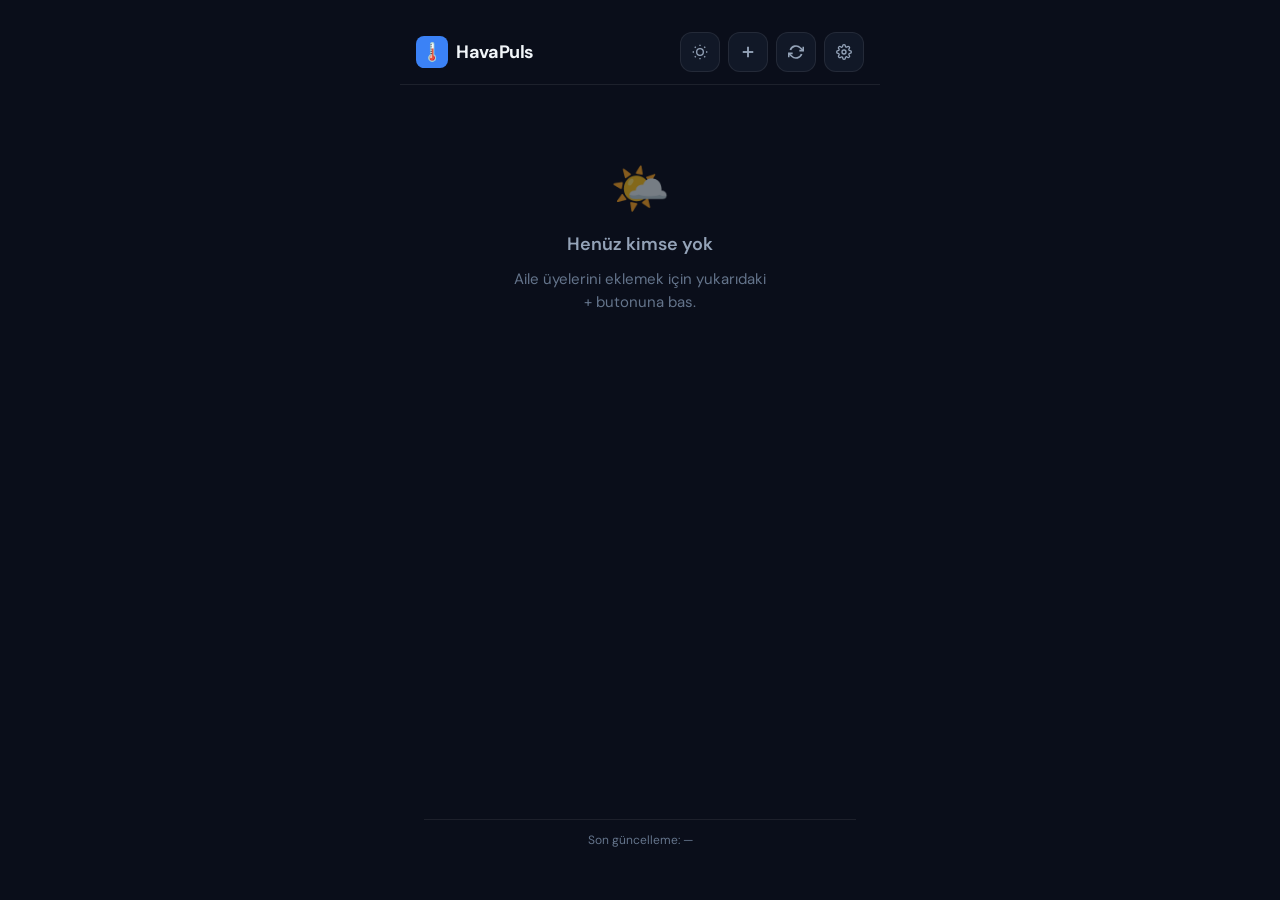
<file: index.html>
<!DOCTYPE html>
<html lang="tr" data-theme="dark">
<head>
  <meta charset="UTF-8" />
  <meta name="viewport" content="width=device-width, initial-scale=1.0, viewport-fit=cover" />
  <meta name="theme-color" content="#3b82f6" />
  <meta name="description" content="Ailenin hava durumu nabzı — tüm şehirler tek ekranda" />
  <meta name="mobile-web-app-capable" content="yes" />
  <meta name="apple-mobile-web-app-capable" content="yes" />
  <meta name="apple-mobile-web-app-status-bar-style" content="black-translucent" />
  <meta name="apple-mobile-web-app-title" content="HavaPuls" />

  <title>HavaPuls</title>

  <!-- PWA Manifest -->
  <link rel="manifest" href="manifest.json" />

  <!-- Favicon -->
  <link rel="icon" type="image/png" sizes="192x192" href="icons/icon-192.png" />
  <link rel="apple-touch-icon" href="icons/icon-192.png" />

  <!-- Google Fonts -->
  <link rel="preconnect" href="https://fonts.googleapis.com" />
  <link rel="preconnect" href="https://fonts.gstatic.com" crossorigin />
  <link
    href="https://fonts.googleapis.com/css2?family=DM+Mono:wght@400;500&family=DM+Sans:wght@400;500;700&display=swap"
    rel="stylesheet"
  />

  <!-- Stiller -->
  <link rel="stylesheet" href="styles/main.css" />
  <link rel="stylesheet" href="styles/animations.css" />
</head>
<body>

<!-- Animasyonlu Hava Arka Planı -->
<div id="weather-bg-layer" aria-hidden="true"></div>

<!-- Offline Banner -->
<div id="offline-banner" class="offline-banner" role="alert" aria-live="polite">
  <svg width="16" height="16" viewBox="0 0 24 24" fill="none" stroke="currentColor" stroke-width="2" aria-hidden="true">
    <path d="M1 1l22 22M16.72 11.06A10.94 10.94 0 0 1 19 12.55M5 12.55a10.94 10.94 0 0 1 5.17-2.39M10.71 5.05A16 16 0 0 1 22.56 9M1.42 9a15.91 15.91 0 0 1 4.7-2.88M8.53 16.11a6 6 0 0 1 6.95 0M12 20h.01"/>
  </svg>
  Çevrimdışısın — son veriler gösteriliyor
</div>

<!-- Ana Uygulama -->
<div id="app">

  <!-- ═══════════════════════════════════════
       HEADER
  ═══════════════════════════════════════ -->
  <header class="app-header" id="app-header">
    <a href="#home" class="header-logo" aria-label="HavaPuls ana sayfa">
      <div class="header-logo-icon" aria-hidden="true">🌡️</div>
      <span class="header-logo-text">HavaPuls</span>
    </a>
    <div class="header-actions">
      <button
        id="btn-theme-toggle"
        class="btn btn-icon"
        aria-label="Temayı değiştir"
        title="Karanlık/Aydınlık tema"
      >
        <!-- JS tarafından doldurulur -->
      </button>
      <button
        id="btn-add-member"
        class="btn btn-icon"
        aria-label="Aile üyesi ekle"
        title="Aile üyesi ekle"
      >
        <svg width="18" height="18" viewBox="0 0 24 24" fill="none" stroke="currentColor" stroke-width="2.5" aria-hidden="true">
          <line x1="12" y1="5" x2="12" y2="19"/><line x1="5" y1="12" x2="19" y2="12"/>
        </svg>
      </button>
      <button
        id="btn-refresh"
        class="btn btn-icon"
        aria-label="Hava verilerini güncelle"
        title="Yenile"
      >
        <svg width="16" height="16" viewBox="0 0 24 24" fill="none" stroke="currentColor" stroke-width="2.5" aria-hidden="true">
          <polyline points="23 4 23 10 17 10"/><polyline points="1 20 1 14 7 14"/>
          <path d="M3.51 9a9 9 0 0 1 14.85-3.36L23 10M1 14l4.64 4.36A9 9 0 0 0 20.49 15"/>
        </svg>
      </button>
      <a
        href="#settings"
        class="btn btn-icon"
        aria-label="Ayarlar"
        title="Ayarlar"
        id="btn-settings"
      >
        <svg width="16" height="16" viewBox="0 0 24 24" fill="none" stroke="currentColor" stroke-width="2" aria-hidden="true">
          <circle cx="12" cy="12" r="3"/>
          <path d="M19.4 15a1.65 1.65 0 0 0 .33 1.82l.06.06a2 2 0 0 1-2.83 2.83l-.06-.06a1.65 1.65 0 0 0-1.82-.33 1.65 1.65 0 0 0-1 1.51V21a2 2 0 0 1-4 0v-.09A1.65 1.65 0 0 0 9 19.4a1.65 1.65 0 0 0-1.82.33l-.06.06a2 2 0 0 1-2.83-2.83l.06-.06A1.65 1.65 0 0 0 4.68 15a1.65 1.65 0 0 0-1.51-1H3a2 2 0 0 1 0-4h.09A1.65 1.65 0 0 0 4.6 9a1.65 1.65 0 0 0-.33-1.82l-.06-.06a2 2 0 0 1 2.83-2.83l.06.06A1.65 1.65 0 0 0 9 4.68a1.65 1.65 0 0 0 1-1.51V3a2 2 0 0 1 4 0v.09a1.65 1.65 0 0 0 1 1.51 1.65 1.65 0 0 0 1.82-.33l.06-.06a2 2 0 0 1 2.83 2.83l-.06.06A1.65 1.65 0 0 0 19.4 9a1.65 1.65 0 0 0 1.51 1H21a2 2 0 0 1 0 4h-.09a1.65 1.65 0 0 0-1.51 1z"/>
        </svg>
      </a>
    </div>
  </header>

  <!-- ═══════════════════════════════════════
       EKRAN 1 — ANA SAYFA (#home)
  ═══════════════════════════════════════ -->
  <main id="view-home" class="view" role="main" aria-label="Aile üyeleri">
    <!-- JS tarafından doldurulur -->
    <div id="members-list" aria-live="polite" aria-label="Aile üyeleri listesi"></div>
    <footer class="home-footer" id="home-footer" aria-live="polite">
      Son güncelleme: —
    </footer>
  </main>

  <!-- ═══════════════════════════════════════
       EKRAN 2 — KİŞİ DETAYI (#detail/:id)
  ═══════════════════════════════════════ -->
  <section id="view-detail" class="view" aria-label="Kişi hava detayı">
    <!-- Üst Bar -->
    <div class="detail-header">
      <button class="detail-back-btn" id="btn-back" aria-label="Ana sayfaya geri dön">
        <svg width="18" height="18" viewBox="0 0 24 24" fill="none" stroke="currentColor" stroke-width="2.5" aria-hidden="true">
          <polyline points="15 18 9 12 15 6"/>
        </svg>
        Geri
      </button>
      <div class="detail-identity">
        <span class="detail-avatar" id="detail-avatar" aria-hidden="true">👤</span>
        <div>
          <div class="detail-name" id="detail-name">—</div>
          <div class="detail-city" id="detail-city">—</div>
        </div>
      </div>
      <button id="btn-share-card" class="btn btn-icon" aria-label="Hava kartını paylaş" title="Paylaş">
        <svg width="16" height="16" viewBox="0 0 24 24" fill="none" stroke="currentColor" stroke-width="2" aria-hidden="true">
          <circle cx="18" cy="5" r="3"/><circle cx="6" cy="12" r="3"/><circle cx="18" cy="19" r="3"/>
          <line x1="8.59" y1="13.51" x2="15.42" y2="17.49"/>
          <line x1="15.41" y1="6.51" x2="8.59" y2="10.49"/>
        </svg>
      </button>
    </div>

    <!-- Büyük Hava Gösterimi -->
    <div class="detail-main">
      <div class="detail-weather-icon" id="detail-icon" aria-hidden="true"></div>
      <div class="detail-temp" id="detail-temp" aria-label="Anlık sıcaklık">—</div>
      <div class="detail-feels-like" id="detail-feels">—</div>
      <div class="detail-desc" id="detail-desc">—</div>
    </div>

    <!-- Bugün Detayı -->
    <div class="detail-section">
      <div class="detail-section-title">Bugün Detayı</div>
      <div class="detail-metrics-grid" id="detail-metrics">
        <!-- JS ile doldurulur -->
      </div>
    </div>

    <!-- Güneş Takvimi -->
    <div class="detail-section" id="detail-sun-section" style="display:none;">
      <div class="detail-section-title">Güneş Takvimi</div>
      <div id="detail-sun-timeline" class="detail-sun-timeline-wrap"></div>
    </div>

    <!-- 5 Günlük Tahmin -->
    <div class="detail-section">
      <div class="detail-section-title">5 Günlük Tahmin</div>
      <div class="forecast-scroll" id="forecast-scroll" role="list" aria-label="5 günlük hava tahmini">
        <!-- JS ile doldurulur -->
      </div>
    </div>

    <!-- 24 Saatlik Sıcaklık Grafiği -->
    <div class="detail-section">
      <div class="detail-section-title">Bugün — 24 Saatlik Sıcaklık</div>
      <div class="detail-history-chart" id="detail-history-chart">
        <!-- JS ile doldurulur -->
      </div>
    </div>

    <!-- Saatlik Detay Tablosu -->
    <div class="detail-section">
      <div class="detail-section-title">Saatlik Detay</div>
      <div id="detail-hourly-table" class="detail-hourly-wrap">
        <!-- JS ile doldurulur -->
      </div>
    </div>

    <!-- Kıyafet Önerisi -->
    <div class="detail-section">
      <div class="detail-ai-card" id="clothing-card">
        <div class="detail-ai-header">
          <div class="detail-ai-title">
            <svg width="14" height="14" viewBox="0 0 24 24" fill="none" stroke="currentColor" stroke-width="2" aria-hidden="true">
              <path d="M20.38 3.46L16 2a4 4 0 0 1-8 0L3.62 3.46a2 2 0 0 0-1.34 2.23l.58 3.57a1 1 0 0 0 .99.84H6v10c0 1.1.9 2 2 2h8a2 2 0 0 0 2-2V10h2.15a1 1 0 0 0 .99-.84l.58-3.57a2 2 0 0 0-1.34-2.23z"/>
            </svg>
            Kıyafet Önerisi
          </div>
          <span class="detail-ai-badge" id="clothing-badge">Yükleniyor</span>
        </div>
        <div class="detail-ai-text" id="clothing-text" aria-live="polite">
          <div class="card-loading">
            <div class="loading-dots"><span></span><span></span><span></span></div>
            Hazırlanıyor...
          </div>
        </div>
      </div>
    </div>

    <!-- AI Öneriler -->
    <div class="detail-section">
      <div class="detail-section-title">Akıllı Öneriler</div>
      <div class="detail-ai-card" id="ai-card">
        <div class="detail-ai-header">
          <div class="detail-ai-title">
            <svg width="14" height="14" viewBox="0 0 24 24" fill="none" stroke="currentColor" stroke-width="2" aria-hidden="true">
              <circle cx="12" cy="12" r="10"/><path d="M9.09 9a3 3 0 0 1 5.83 1c0 2-3 3-3 3"/><line x1="12" y1="17" x2="12.01" y2="17"/>
            </svg>
            Öneri
          </div>
          <span class="detail-ai-badge" id="ai-badge">Gemini AI</span>
        </div>
        <div class="detail-ai-text" id="ai-text" aria-live="polite">
          <div class="card-loading">
            <div class="loading-dots" aria-label="Yükleniyor">
              <span></span><span></span><span></span>
            </div>
            Yükleniyor...
          </div>
        </div>
        <button class="detail-ai-refresh" id="btn-ai-refresh" aria-label="Öneriyi yenile">
          <svg width="14" height="14" viewBox="0 0 24 24" fill="none" stroke="currentColor" stroke-width="2.5" aria-hidden="true">
            <polyline points="23 4 23 10 17 10"/><polyline points="1 20 1 14 7 14"/>
            <path d="M3.51 9a9 9 0 0 1 14.85-3.36L23 10M1 14l4.64 4.36A9 9 0 0 0 20.49 15"/>
          </svg>
          Yenile
        </button>
      </div>
    </div>
  </section>

  <!-- ═══════════════════════════════════════
       EKRAN 3 — AYARLAR (#settings)
  ═══════════════════════════════════════ -->
  <section id="view-settings" class="view" aria-label="Ayarlar">
    <div class="app-header" style="position:sticky;top:0;z-index:50;">
      <button class="detail-back-btn" id="btn-settings-back" aria-label="Ana sayfaya dön">
        <svg width="18" height="18" viewBox="0 0 24 24" fill="none" stroke="currentColor" stroke-width="2.5" aria-hidden="true">
          <polyline points="15 18 9 12 15 6"/>
        </svg>
        Geri
      </button>
      <span style="font-weight:700;font-size:1rem;">Ayarlar</span>
      <div style="width:44px;"></div>
    </div>

    <!-- Tercihler -->
    <div class="settings-section" style="margin:16px;">
      <div class="settings-item">
        <div>
          <div class="settings-item-label">Sıcaklık Birimi</div>
        </div>
        <div class="toggle-group" role="group" aria-label="Sıcaklık birimi seçimi">
          <div
            class="toggle-option active"
            id="unit-celsius"
            role="button"
            tabindex="0"
            aria-pressed="true"
            aria-label="Celsius seç"
          >°C</div>
          <div
            class="toggle-option"
            id="unit-fahrenheit"
            role="button"
            tabindex="0"
            aria-pressed="false"
            aria-label="Fahrenheit seç"
          >°F</div>
        </div>
      </div>

      <div class="settings-item">
        <div>
          <div class="settings-item-label">Önbellek Süresi</div>
          <div class="settings-item-desc">Hava verisi kaç dakika saklanacak?</div>
        </div>
        <div class="range-group" style="width:160px;">
          <input
            type="range"
            class="range-input"
            id="cache-ttl"
            min="10"
            max="60"
            step="5"
            value="30"
            aria-label="Önbellek süresi"
          />
          <span class="range-value" id="cache-ttl-value">30 dk</span>
        </div>
      </div>
    </div>

    <!-- Gemini API Anahtarı -->
    <div class="settings-section" style="margin:0 16px;">
      <div class="settings-item" style="flex-direction:column;align-items:flex-start;gap:12px;">
        <div>
          <div class="settings-item-label">Gemini AI Anahtarı</div>
          <div class="settings-item-desc">AI önerileri için Google AI Studio'dan ücretsiz alabilirsin</div>
        </div>
        <div class="api-key-group" style="width:100%;">
          <input
            type="password"
            class="api-key-input"
            id="api-key-input"
            placeholder="AIzaSy..."
            autocomplete="off"
            spellcheck="false"
            aria-label="Gemini API anahtarı"
          />
          <button class="btn btn-primary" id="btn-save-api-key" style="white-space:nowrap;flex-shrink:0;">
            Kaydet
          </button>
        </div>
        <div class="api-key-status unset" id="api-key-status">
          <svg width="12" height="12" viewBox="0 0 24 24" fill="none" stroke="currentColor" stroke-width="2.5" aria-hidden="true">
            <circle cx="12" cy="12" r="10"/><line x1="12" y1="8" x2="12" y2="12"/><line x1="12" y1="16" x2="12.01" y2="16"/>
          </svg>
          <span id="api-key-status-text">API anahtarı girilmemiş — kural tabanlı öneriler kullanılıyor</span>
        </div>
      </div>
    </div>

    <!-- Bildirimler -->
    <div class="settings-section" style="margin:0 16px 0;" id="notif-section">
      <div class="settings-item">
        <div>
          <div class="settings-item-label">Bildirimler</div>
          <div class="settings-item-desc">Sabah hava özeti ve uyarılar</div>
        </div>
        <button class="btn btn-ghost" id="btn-notif-toggle" style="border:1px solid var(--clr-border);">Aç</button>
      </div>
      <div class="settings-item">
        <div class="settings-item-label" style="font-size:0.875rem;">🌅 Sabah Özeti (07:00)</div>
        <div class="toggle-group" role="group">
          <div class="toggle-option" id="toggle-notif-morning" role="button" tabindex="0" aria-pressed="true">Açık</div>
        </div>
      </div>
      <div class="settings-item" style="border-bottom:none;">
        <div class="settings-item-label" style="font-size:0.875rem;">🧥 Giyinme Uyarısı</div>
        <div class="toggle-group" role="group">
          <div class="toggle-option" id="toggle-notif-dressing" role="button" tabindex="0" aria-pressed="true">Açık</div>
        </div>
      </div>
    </div>

    <!-- Tehlikeli Bölge -->
    <div class="settings-section" style="margin:16px;">
      <div class="settings-item" style="flex-direction:column;align-items:stretch;gap:8px;">
        <div class="settings-item-label" style="color:var(--clr-danger);">Tehlikeli Alan</div>
        <button class="btn btn-danger" id="btn-reset-data">
          <svg width="16" height="16" viewBox="0 0 24 24" fill="none" stroke="currentColor" stroke-width="2" aria-hidden="true">
            <polyline points="3 6 5 6 21 6"/><path d="M19 6l-1 14a2 2 0 0 1-2 2H8a2 2 0 0 1-2-2L5 6"/>
            <path d="M10 11v6"/><path d="M14 11v6"/>
            <path d="M9 6V4a1 1 0 0 1 1-1h4a1 1 0 0 1 1 1v2"/>
          </svg>
          Tüm Verileri Sıfırla
        </button>
        <button class="btn btn-ghost" id="btn-update-pwa" style="border:1px solid var(--clr-border);">
          <svg width="16" height="16" viewBox="0 0 24 24" fill="none" stroke="currentColor" stroke-width="2" aria-hidden="true">
            <polyline points="23 4 23 10 17 10"/><polyline points="1 20 1 14 7 14"/>
            <path d="M3.51 9a9 9 0 0 1 14.85-3.36L23 10M1 14l4.64 4.36A9 9 0 0 0 20.49 15"/>
          </svg>
          PWA'yı Güncelle
        </button>
      </div>
    </div>

    <div style="padding:16px;text-align:center;color:var(--clr-text-3);font-size:0.75rem;">
      HavaPuls v2.0 · Hava verisi: Open-Meteo · AI: Gemini 3.1 Flash Lite
    </div>
  </section>

</div><!-- #app -->

<!-- ═══════════════════════════════════════
     MODAL — AİLE ÜYESİ EKLE / DÜZENLE
═══════════════════════════════════════ -->
<div
  id="modal-member"
  class="modal-overlay"
  role="dialog"
  aria-modal="true"
  aria-labelledby="modal-title"
>
  <div class="modal-sheet" role="document">
    <div class="modal-header">
      <h2 class="modal-title" id="modal-title">Aile Üyesi Ekle</h2>
      <button class="modal-close" id="modal-close" aria-label="Modalı kapat">
        <svg width="16" height="16" viewBox="0 0 24 24" fill="none" stroke="currentColor" stroke-width="2.5" aria-hidden="true">
          <line x1="18" y1="6" x2="6" y2="18"/><line x1="6" y1="6" x2="18" y2="18"/>
        </svg>
      </button>
    </div>

    <!-- Avatar Seçici -->
    <div class="form-group">
      <label class="form-label">Avatar Seç</label>
      <div class="avatar-grid" id="avatar-grid" role="radiogroup" aria-label="Avatar seçimi">
        <!-- JS ile doldurulur -->
      </div>
    </div>

    <!-- İsim -->
    <div class="form-group">
      <label class="form-label" for="input-name">İsim</label>
      <input
        type="text"
        class="form-input"
        id="input-name"
        placeholder="Örn: Baba, Anne, Kardeş..."
        maxlength="20"
        autocomplete="off"
        required
      />
    </div>

    <!-- Şehir -->
    <div class="form-group">
      <label class="form-label" for="input-city">Şehir</label>
      <input
        type="text"
        class="form-input"
        id="input-city"
        placeholder="Örn: İstanbul, Ankara, İzmir..."
        autocomplete="off"
        required
      />
      <div class="form-hint" id="city-hint" aria-live="polite">
        <svg width="12" height="12" viewBox="0 0 24 24" fill="none" stroke="currentColor" stroke-width="2" aria-hidden="true">
          <circle cx="11" cy="11" r="8"/><line x1="21" y1="21" x2="16.65" y2="16.65"/>
        </svg>
        Şehri yazıp kaydet'e bas — otomatik doğrulanacak
      </div>
      <!-- Birden fazla eşleşme durumunda şehir seçim listesi -->
      <div
        id="city-results-list"
        class="city-results-list"
        hidden
        role="listbox"
        aria-label="Şehir seçin"
        aria-live="polite"
      ></div>
    </div>

    <!-- Silme Butonu (düzenleme modunda görünür) -->
    <div id="modal-delete-section" style="display:none;margin-bottom:8px;">
      <button class="btn btn-danger" id="btn-delete-member">
        <svg width="16" height="16" viewBox="0 0 24 24" fill="none" stroke="currentColor" stroke-width="2" aria-hidden="true">
          <polyline points="3 6 5 6 21 6"/>
          <path d="M19 6l-1 14a2 2 0 0 1-2 2H8a2 2 0 0 1-2-2L5 6"/>
        </svg>
        Bu Üyeyi Sil
      </button>
    </div>

    <div class="modal-actions">
      <button class="btn btn-ghost" id="btn-modal-cancel">İptal</button>
      <button class="btn btn-primary" id="btn-modal-save">
        <svg width="16" height="16" viewBox="0 0 24 24" fill="none" stroke="currentColor" stroke-width="2.5" aria-hidden="true">
          <polyline points="20 6 9 17 4 12"/>
        </svg>
        Kaydet
      </button>
    </div>
  </div>
</div>

<!-- Toast Bildirimi -->
<div id="toast" class="toast" role="status" aria-live="polite" aria-atomic="true"></div>

<!-- Paylaşım için gizli canvas -->
<canvas id="share-canvas" style="display:none;" aria-hidden="true"></canvas>

<!-- Uygulama JS (ES Module) -->
<script type="module" src="js/app.js"></script>

<!-- Service Worker Kaydı -->
<script>
  if ('serviceWorker' in navigator) {
    window.addEventListener('load', () => {
      navigator.serviceWorker.register('./sw.js')
        .then(reg => {
          // Yeni SW bekliyor mu kontrol et
          reg.addEventListener('updatefound', () => {
            const yeniSW = reg.installing;
            if (yeniSW) {
              yeniSW.addEventListener('statechange', () => {
                if (yeniSW.state === 'installed' && navigator.serviceWorker.controller) {
                  // Güncelleme var — kullanıcıya bildir
                  document.dispatchEvent(new CustomEvent('sw-update-available'));
                }
              });
            }
          });
        })
        .catch(err => console.error('[SW] Kayıt hatası:', err));

      // SW'den gelen mesajları dinle
      navigator.serviceWorker.addEventListener('message', event => {
        if (event.data?.type === 'STALE_DATA') {
          document.dispatchEvent(new CustomEvent('stale-data'));
        }
      });
    });
  }
</script>

</body>
</html>
</file>
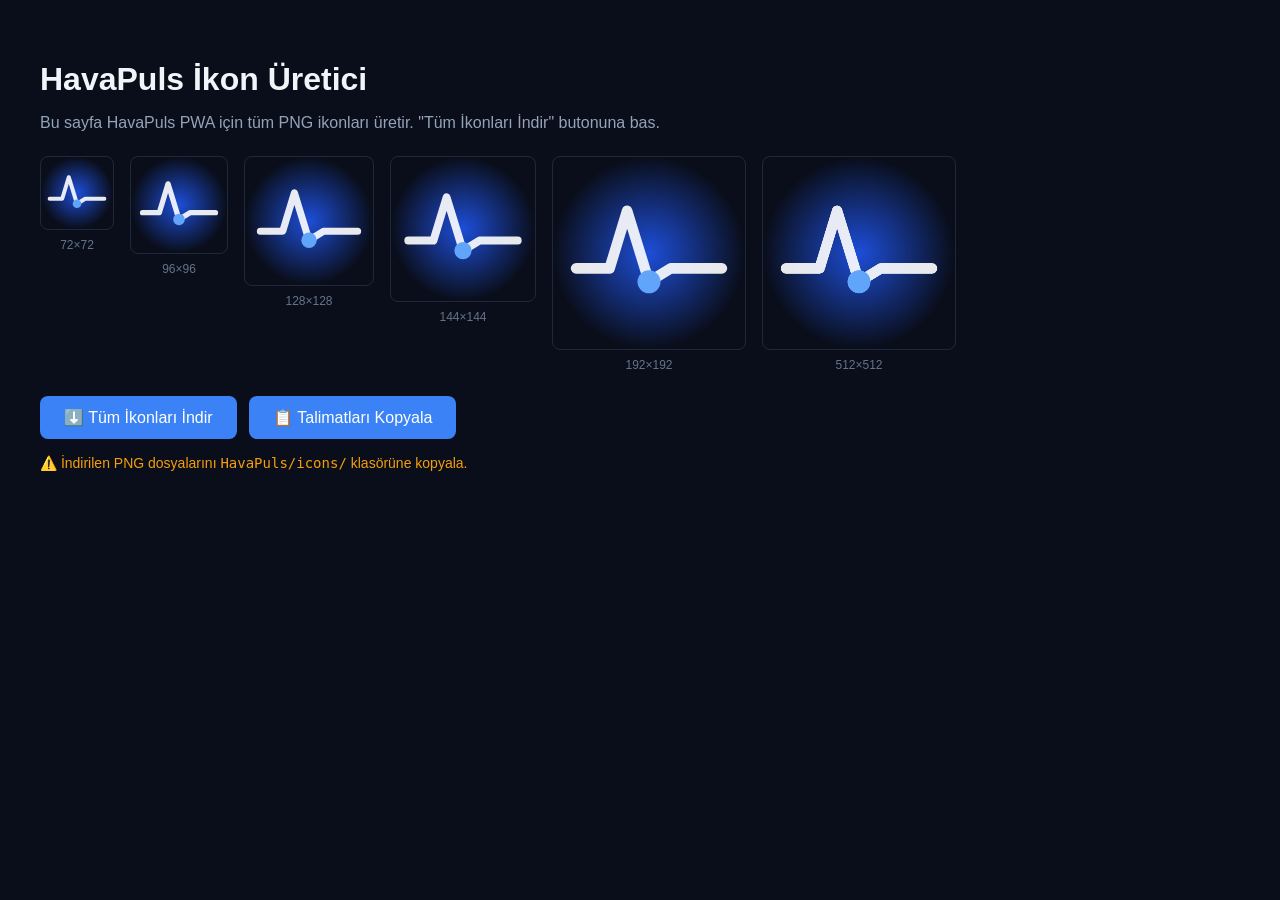
<file: icons/generate-icons.html>
<!DOCTYPE html>
<html lang="tr">
<head>
  <meta charset="UTF-8"/>
  <title>HavaPuls — İkon Üretici</title>
  <style>
    body { font-family: sans-serif; background: #0a0e1a; color: #f1f5f9; padding: 32px; }
    h1 { margin-bottom: 8px; }
    p  { color: #94a3b8; margin-bottom: 24px; }
    .canvases { display: flex; flex-wrap: wrap; gap: 16px; margin-bottom: 24px; }
    canvas { border: 1px solid #1e293b; border-radius: 8px; }
    button {
      background: #3b82f6; color: #fff; border: none; border-radius: 8px;
      padding: 12px 24px; font-size: 1rem; cursor: pointer; margin-right: 8px;
    }
    button:hover { background: #2563eb; }
    .note { color: #f59e0b; margin-top: 16px; font-size: 0.875rem; }
  </style>
</head>
<body>

<h1>HavaPuls İkon Üretici</h1>
<p>Bu sayfa HavaPuls PWA için tüm PNG ikonları üretir. "Tüm İkonları İndir" butonuna bas.</p>

<div class="canvases" id="canvases"></div>

<button onclick="downloadAll()">⬇️ Tüm İkonları İndir</button>
<button onclick="copyInstructions()">📋 Talimatları Kopyala</button>

<p class="note">
  ⚠️ İndirilen PNG dosyalarını <code>HavaPuls/icons/</code> klasörüne kopyala.
</p>

<script>
const SIZES = [72, 96, 128, 144, 192, 512];

/**
 * HavaPuls logosunu canvas'a çizer.
 * Mavi daire arka plan + beyaz hava termometre simgesi.
 */
function drawIcon(canvas, size) {
  const ctx  = canvas.getContext('2d');
  const cx   = size / 2;
  const cy   = size / 2;
  const r    = size / 2;

  // Arka plan — koyu lacivert → mavi gradient
  const grad = ctx.createRadialGradient(cx, cy, 0, cx, cy, r);
  grad.addColorStop(0, '#1d4ed8');
  grad.addColorStop(1, '#0a0e1a');
  ctx.fillStyle = grad;
  ctx.beginPath();
  ctx.arc(cx, cy, r, 0, Math.PI * 2);
  ctx.fill();

  // Beyaz nabız (pulse) çizgisi
  const margin = size * 0.12;
  const lineY  = cy + size * 0.08;
  const pw     = size * 0.76;

  ctx.strokeStyle = 'rgba(255,255,255,0.9)';
  ctx.lineWidth   = size * 0.055;
  ctx.lineJoin    = 'round';
  ctx.lineCap     = 'round';

  ctx.beginPath();
  ctx.moveTo(cx - pw / 2, lineY);
  ctx.lineTo(cx - pw * 0.27, lineY);
  ctx.lineTo(cx - pw * 0.15, cy - size * 0.22);
  ctx.lineTo(cx,             cy + size * 0.15);
  ctx.lineTo(cx + pw * 0.15, lineY);
  ctx.lineTo(cx + pw / 2,    lineY);
  ctx.stroke();

  // Termometre noktası (vurgu rengi)
  ctx.fillStyle = '#60a5fa';
  ctx.beginPath();
  ctx.arc(cx, cy + size * 0.15, size * 0.06, 0, Math.PI * 2);
  ctx.fill();
}

// Canvas'ları oluştur
function buildCanvases() {
  const container = document.getElementById('canvases');
  SIZES.forEach(size => {
    const wrap = document.createElement('div');
    wrap.style.textAlign = 'center';

    const canvas = document.createElement('canvas');
    canvas.width  = size;
    canvas.height = size;
    canvas.id     = `canvas-${size}`;
    canvas.style.width  = Math.min(size, 192) + 'px';
    canvas.style.height = Math.min(size, 192) + 'px';

    const label = document.createElement('div');
    label.textContent  = `${size}×${size}`;
    label.style.cssText = 'font-size:12px;color:#64748b;margin-top:4px;';

    drawIcon(canvas, size);
    wrap.appendChild(canvas);
    wrap.appendChild(label);
    container.appendChild(wrap);
  });
}

// PNG olarak indir
function downloadCanvas(size) {
  const canvas = document.getElementById(`canvas-${size}`);
  const link   = document.createElement('a');
  link.download = `icon-${size}.png`;
  link.href     = canvas.toDataURL('image/png');
  link.click();
}

function downloadAll() {
  SIZES.forEach((size, i) => {
    setTimeout(() => downloadCanvas(size), i * 200);
  });
}

function copyInstructions() {
  const text = `HavaPuls İkon Kurulum Talimatları:
1. Bu sayfadan "Tüm İkonları İndir" butonuna bas
2. İndirilen dosyaları HavaPuls/icons/ klasörüne kopyala:
   - icon-72.png
   - icon-96.png
   - icon-128.png
   - icon-144.png
   - icon-192.png
   - icon-512.png
3. index.html'i tarayıcıda aç ve PWA kurulumunu test et`;

  navigator.clipboard.writeText(text).then(() => alert('Talimatlar panoya kopyalandı!'));
}

buildCanvases();
</script>
</body>
</html>
</file>
<file: styles/main.css>
/* ─────────────────────────────────────────────
   HavaPuls — Ana Stil Dosyası
   Design tokens + Layout + Bileşenler
   Mobile-first (375px base)
───────────────────────────────────────────── */

/* ─── Design Tokens ─── */
:root {
  /* Renkler */
  --clr-bg:         #0a0e1a;
  --clr-surface:    #111827;
  --clr-surface-2:  #1a2236;
  --clr-accent:     #3b82f6;
  --clr-accent-dim: rgba(59, 130, 246, 0.15);
  --clr-good:       #10b981;
  --clr-warn:       #f59e0b;
  --clr-danger:     #ef4444;
  --clr-text:       #f1f5f9;
  --clr-text-2:     #94a3b8;
  --clr-text-3:     #64748b;
  --clr-border:     rgba(255, 255, 255, 0.08);
  --clr-border-2:   rgba(255, 255, 255, 0.14);

  /* Boyutlar */
  --radius-card:   16px;
  --radius-btn:    12px;
  --radius-inner:  8px;
  --radius-chip:   6px;
  --radius-full:   9999px;

  /* Boşluk sistemi (4px base) */
  --sp-1:  4px;
  --sp-2:  8px;
  --sp-3:  12px;
  --sp-4:  16px;
  --sp-6:  24px;
  --sp-8:  32px;
  --sp-12: 48px;

  /* Tipografi */
  --font-ui:   'DM Sans', system-ui, sans-serif;
  --font-mono: 'DM Mono', 'Courier New', monospace;

  /* Gölgeler */
  --shadow-card: 0 4px 24px rgba(0, 0, 0, 0.4);
  --shadow-modal: 0 24px 64px rgba(0, 0, 0, 0.7);

  /* Geçişler */
  --transition: 0.2s ease;
  --transition-slow: 0.4s ease;
}

/* ─── Temel Sıfırlama ─── */
*, *::before, *::after {
  box-sizing: border-box;
  margin: 0;
  padding: 0;
}

html {
  font-size: 16px;
  -webkit-text-size-adjust: 100%;
  scroll-behavior: smooth;
}

body {
  font-family: var(--font-ui);
  background-color: var(--clr-bg);
  color: var(--clr-text);
  min-height: 100dvh;
  overflow-x: hidden;
  -webkit-font-smoothing: antialiased;
  -moz-osx-font-smoothing: grayscale;
}

/* ─── Erişilebilirlik: Focus Ring ─── */
:focus-visible {
  outline: 2px solid var(--clr-accent);
  outline-offset: 2px;
  border-radius: var(--radius-inner);
}

/* ─── Scrollbar (webkit) ─── */
::-webkit-scrollbar { width: 4px; height: 4px; }
::-webkit-scrollbar-track { background: transparent; }
::-webkit-scrollbar-thumb { background: var(--clr-border-2); border-radius: var(--radius-full); }

/* ─────────────────────────────────────────────
   Layout — App Container
───────────────────────────────────────────── */

#app {
  max-width: 480px;
  margin: 0 auto;
  min-height: 100dvh;
  display: flex;
  flex-direction: column;
  position: relative;
}

/* ─── View Yönetimi ─── */
.view {
  display: none;
  flex-direction: column;
  flex: 1;
  opacity: 0;
}

.view.active {
  display: flex;
  opacity: 1;
}

/* ─────────────────────────────────────────────
   Header
───────────────────────────────────────────── */

.app-header {
  display: flex;
  align-items: center;
  justify-content: space-between;
  padding: var(--sp-4) var(--sp-4) var(--sp-3);
  background: var(--clr-bg);
  position: sticky;
  top: 0;
  z-index: 100;
  border-bottom: 1px solid var(--clr-border);
  backdrop-filter: blur(12px);
  -webkit-backdrop-filter: blur(12px);
}

.header-logo {
  display: flex;
  align-items: center;
  gap: var(--sp-2);
  text-decoration: none;
  color: inherit;
}

.header-logo-icon {
  width: 32px;
  height: 32px;
  background: var(--clr-accent);
  border-radius: var(--radius-inner);
  display: flex;
  align-items: center;
  justify-content: center;
  font-size: 18px;
}

.header-logo-text {
  font-size: 1.125rem;
  font-weight: 700;
  letter-spacing: -0.02em;
  color: var(--clr-text);
}

.header-actions {
  display: flex;
  gap: var(--sp-2);
}

/* ─────────────────────────────────────────────
   Butonlar
───────────────────────────────────────────── */

.btn {
  display: inline-flex;
  align-items: center;
  justify-content: center;
  gap: var(--sp-2);
  border: none;
  cursor: pointer;
  font-family: var(--font-ui);
  font-weight: 500;
  transition: background var(--transition), transform var(--transition), opacity var(--transition);
  -webkit-tap-highlight-color: transparent;
  text-decoration: none;
  white-space: nowrap;
}

.btn:active { transform: scale(0.97); }

.btn-icon {
  width: 40px;
  height: 40px;
  border-radius: var(--radius-btn);
  background: var(--clr-surface);
  color: var(--clr-text-2);
  font-size: 18px;
  border: 1px solid var(--clr-border);
}

.btn-icon:hover {
  background: var(--clr-surface-2);
  color: var(--clr-text);
  border-color: var(--clr-border-2);
}

.btn-primary {
  padding: var(--sp-3) var(--sp-6);
  border-radius: var(--radius-btn);
  background: var(--clr-accent);
  color: #fff;
  font-size: 0.9375rem;
  min-height: 44px;
}

.btn-primary:hover { background: #2563eb; }

.btn-ghost {
  padding: var(--sp-3) var(--sp-4);
  border-radius: var(--radius-btn);
  background: transparent;
  color: var(--clr-text-2);
  font-size: 0.9375rem;
  min-height: 44px;
}

.btn-ghost:hover { background: var(--clr-surface); color: var(--clr-text); }

.btn-danger {
  padding: var(--sp-3) var(--sp-4);
  border-radius: var(--radius-btn);
  background: rgba(239, 68, 68, 0.12);
  color: var(--clr-danger);
  font-size: 0.9375rem;
  border: 1px solid rgba(239, 68, 68, 0.2);
  min-height: 44px;
  width: 100%;
}

.btn-danger:hover { background: rgba(239, 68, 68, 0.2); }

/* ─────────────────────────────────────────────
   Ana Sayfa — Home View
───────────────────────────────────────────── */

#view-home {
  padding: var(--sp-4);
  gap: var(--sp-3);
}

.home-footer {
  padding: var(--sp-3) var(--sp-4);
  text-align: center;
  color: var(--clr-text-3);
  font-size: 0.75rem;
  border-top: 1px solid var(--clr-border);
  margin-top: auto;
}

/* ─── Aile Kartı (family-card) ─── */
.family-card {
  background: var(--clr-surface);
  border: 1px solid var(--clr-border);
  border-radius: var(--radius-card);
  padding: var(--sp-4) var(--sp-4) var(--sp-4) calc(var(--sp-4) + 10px);
  cursor: pointer;
  transition:
    transform var(--transition),
    border-color var(--transition),
    box-shadow var(--transition);
  position: relative;
  overflow: hidden;
  -webkit-tap-highlight-color: transparent;
  min-height: 44px;
}

.family-card::before {
  content: '';
  position: absolute;
  inset: 0;
  border-radius: var(--radius-card);
  border: 1px solid transparent;
  transition: border-color var(--transition), box-shadow var(--transition);
  pointer-events: none;
}

.family-card:hover::before,
.family-card:focus-visible::before {
  border-color: var(--clr-accent);
  box-shadow: 0 0 0 1px var(--clr-accent);
}

.family-card:hover,
.family-card:focus-visible {
  transform: scale(1.02);
  box-shadow: var(--shadow-card);
}

.family-card:active { transform: scale(0.99); }

/* Kart Üst Satır */
.card-header {
  display: flex;
  align-items: center;
  justify-content: space-between;
  margin-bottom: var(--sp-3);
}

.card-identity {
  display: flex;
  align-items: center;
  gap: var(--sp-3);
}

.card-avatar {
  width: 40px;
  height: 40px;
  font-size: 24px;
  display: flex;
  align-items: center;
  justify-content: center;
  background: var(--clr-surface-2);
  border-radius: var(--radius-inner);
  flex-shrink: 0;
}

.card-name {
  font-size: 1rem;
  font-weight: 600;
  color: var(--clr-text);
  line-height: 1.2;
}

.card-city {
  font-size: 0.8125rem;
  color: var(--clr-text-2);
  margin-top: 2px;
}

.card-edit-btn {
  width: 32px;
  height: 32px;
  border-radius: var(--radius-inner);
  background: transparent;
  border: none;
  color: var(--clr-text-3);
  cursor: pointer;
  display: flex;
  align-items: center;
  justify-content: center;
  transition: background var(--transition), color var(--transition);
  -webkit-tap-highlight-color: transparent;
  min-width: 44px;
  min-height: 44px;
  margin: -6px;
}

.card-edit-btn:hover { background: var(--clr-surface-2); color: var(--clr-text-2); }

/* Kart Orta — Hava */
.card-weather {
  display: flex;
  align-items: center;
  gap: var(--sp-3);
  margin-bottom: var(--sp-3);
}

.card-weather-icon {
  width: 52px;
  height: 52px;
  display: flex;
  align-items: center;
  justify-content: center;
  flex-shrink: 0;
}

.card-weather-icon svg {
  width: 100%;
  height: 100%;
}

.card-temp {
  font-family: var(--font-mono);
  font-size: 2rem;
  font-weight: 700;
  color: var(--clr-text);
  line-height: 1;
  letter-spacing: -0.02em;
}

.card-desc {
  font-size: 0.8125rem;
  color: var(--clr-text-2);
  margin-top: 4px;
}

/* Kart Alt — Metrikler */
.card-metrics {
  display: flex;
  gap: var(--sp-2);
  flex-wrap: wrap;
  align-items: center;
}

.metric-chip {
  display: inline-flex;
  align-items: center;
  gap: 4px;
  padding: 3px var(--sp-2);
  background: var(--clr-surface-2);
  border: 1px solid var(--clr-border);
  border-radius: var(--radius-chip);
  font-size: 0.75rem;
  color: var(--clr-text-2);
}

.metric-chip svg {
  width: 12px;
  height: 12px;
  flex-shrink: 0;
}

/* AI Öneri Chip */
.ai-chip {
  display: inline-flex;
  align-items: center;
  gap: 4px;
  padding: 3px var(--sp-2);
  background: rgba(245, 158, 11, 0.1);
  border: 1px solid rgba(245, 158, 11, 0.25);
  border-radius: var(--radius-chip);
  font-size: 0.75rem;
  color: var(--clr-warn);
  margin-top: var(--sp-2);
  max-width: 100%;
}

.ai-chip.good {
  background: rgba(16, 185, 129, 0.1);
  border-color: rgba(16, 185, 129, 0.25);
  color: var(--clr-good);
}

.ai-chip.danger {
  background: rgba(239, 68, 68, 0.1);
  border-color: rgba(239, 68, 68, 0.25);
  color: var(--clr-danger);
}

/* Konfor İndeksi — Ana kart chip */
.comfort-chip.excellent { background: rgba(16, 185, 129, 0.12); border-color: rgba(16, 185, 129, 0.3); color: #10b981; }
.comfort-chip.good      { background: rgba(245, 158, 11, 0.12); border-color: rgba(245, 158, 11, 0.3); color: #d97706; }
.comfort-chip.moderate  { background: rgba(249, 115, 22, 0.12); border-color: rgba(249, 115, 22, 0.3); color: #f97316; }
.comfort-chip.poor      { background: rgba(239, 68,  68,  0.12); border-color: rgba(239, 68,  68,  0.3); color: #ef4444; }

/* Kart Detay Linki */
.card-detail-link {
  display: flex;
  align-items: center;
  justify-content: flex-end;
  gap: 4px;
  margin-top: var(--sp-3);
  font-size: 0.8125rem;
  color: var(--clr-accent);
  font-weight: 500;
}

.card-detail-link svg { width: 14px; height: 14px; }

/* Kart Hata Durumu */
.card-error {
  display: flex;
  align-items: center;
  gap: var(--sp-2);
  padding: var(--sp-3);
  background: rgba(239, 68, 68, 0.08);
  border-radius: var(--radius-inner);
  font-size: 0.8125rem;
  color: var(--clr-danger);
  margin-top: var(--sp-2);
}

/* Kart Yükleme Durumu */
.card-loading {
  display: flex;
  align-items: center;
  gap: var(--sp-2);
  color: var(--clr-text-3);
  font-size: 0.875rem;
  padding: var(--sp-3) 0;
}

/* Boş Ekle Butonu Kartı */
.card-add {
  background: transparent;
  border: 2px dashed var(--clr-border);
  border-radius: var(--radius-card);
  padding: var(--sp-6);
  cursor: pointer;
  display: flex;
  align-items: center;
  justify-content: center;
  gap: var(--sp-3);
  color: var(--clr-text-3);
  font-size: 0.9375rem;
  font-family: var(--font-ui);
  font-weight: 500;
  transition: border-color var(--transition), color var(--transition), background var(--transition);
  width: 100%;
  min-height: 44px;
}

.card-add:hover {
  border-color: var(--clr-accent);
  color: var(--clr-accent);
  background: var(--clr-accent-dim);
}

/* ─────────────────────────────────────────────
   Detay Görünümü — Detail View
───────────────────────────────────────────── */

#view-detail {
  padding-bottom: var(--sp-8);
}

.detail-header {
  display: flex;
  align-items: center;
  gap: var(--sp-3);
  padding: var(--sp-4);
  border-bottom: 1px solid var(--clr-border);
  position: sticky;
  top: 0;
  background: var(--clr-bg);
  z-index: 50;
  backdrop-filter: blur(12px);
}

.detail-back-btn {
  display: flex;
  align-items: center;
  gap: var(--sp-2);
  background: none;
  border: none;
  color: var(--clr-accent);
  font-family: var(--font-ui);
  font-size: 0.9375rem;
  cursor: pointer;
  padding: var(--sp-2);
  border-radius: var(--radius-inner);
  min-height: 44px;
  min-width: 44px;
  -webkit-tap-highlight-color: transparent;
}

.detail-identity {
  display: flex;
  align-items: center;
  gap: var(--sp-2);
  margin-left: var(--sp-2);
}

.detail-avatar { font-size: 24px; }
.detail-name { font-weight: 600; font-size: 1rem; }
.detail-city { font-size: 0.8125rem; color: var(--clr-text-2); }

/* Büyük Hava Gösterimi */
.detail-main {
  text-align: center;
  padding: var(--sp-8) var(--sp-4) var(--sp-6);
}

.detail-weather-icon {
  width: 80px;
  height: 80px;
  margin: 0 auto var(--sp-4);
}

.detail-weather-icon svg { width: 100%; height: 100%; }

.detail-temp {
  font-family: var(--font-mono);
  font-size: 4rem;
  font-weight: 700;
  letter-spacing: -0.04em;
  line-height: 1;
  color: var(--clr-text);
}

.detail-feels-like {
  font-size: 0.9375rem;
  color: var(--clr-text-2);
  margin-top: var(--sp-2);
}

.detail-desc {
  font-size: 1rem;
  color: var(--clr-text-2);
  margin-top: var(--sp-2);
}

/* Detay Metrik Grid */
.detail-section {
  padding: var(--sp-4);
  border-top: 1px solid var(--clr-border);
}

.detail-section-title {
  font-size: 0.75rem;
  font-weight: 600;
  letter-spacing: 0.08em;
  text-transform: uppercase;
  color: var(--clr-text-3);
  margin-bottom: var(--sp-3);
}

.detail-metrics-grid {
  display: grid;
  grid-template-columns: 1fr 1fr;
  gap: var(--sp-2);
}

.detail-metric-card {
  background: var(--clr-surface);
  border: 1px solid var(--clr-border);
  border-radius: var(--radius-card);
  padding: var(--sp-3) var(--sp-4);
}

.detail-metric-label {
  font-size: 0.75rem;
  color: var(--clr-text-3);
  margin-bottom: 4px;
  display: flex;
  align-items: center;
  gap: 4px;
}

.detail-metric-label svg { width: 12px; height: 12px; }

.detail-metric-value {
  font-size: 1.125rem;
  font-weight: 600;
  color: var(--clr-text);
  font-family: var(--font-mono);
}

/* 5 Günlük Tahmin */
.forecast-scroll {
  display: flex;
  gap: var(--sp-2);
  overflow-x: auto;
  padding: 0 var(--sp-4) var(--sp-2);
  scrollbar-width: none;
  -ms-overflow-style: none;
}

.forecast-scroll::-webkit-scrollbar { display: none; }

.forecast-day {
  background: var(--clr-surface);
  border: 1px solid var(--clr-border);
  border-radius: var(--radius-card);
  padding: var(--sp-3) var(--sp-4);
  display: flex;
  flex-direction: column;
  align-items: center;
  gap: var(--sp-2);
  min-width: 80px;
  flex-shrink: 0;
  transition: border-color var(--transition);
}

.forecast-day.today {
  border-color: var(--clr-accent);
  background: var(--clr-accent-dim);
}

.forecast-day-name {
  font-size: 0.75rem;
  font-weight: 600;
  color: var(--clr-text-2);
}

.forecast-day.today .forecast-day-name { color: var(--clr-accent); }

.forecast-day-icon {
  width: 32px;
  height: 32px;
}

.forecast-day-icon svg { width: 100%; height: 100%; }

.forecast-day-max {
  font-family: var(--font-mono);
  font-size: 1rem;
  font-weight: 700;
  color: var(--clr-text);
}

.forecast-day-min {
  font-family: var(--font-mono);
  font-size: 0.8125rem;
  color: var(--clr-text-3);
}

.forecast-day-precip {
  font-size: 0.6875rem;
  color: var(--clr-accent);
}

/* AI Öneri Bölümü (Detay) */
.detail-ai-card {
  background: var(--clr-surface);
  border: 1px solid var(--clr-border);
  border-radius: var(--radius-card);
  padding: var(--sp-4);
}

.detail-ai-header {
  display: flex;
  align-items: center;
  justify-content: space-between;
  margin-bottom: var(--sp-3);
}

.detail-ai-title {
  display: flex;
  align-items: center;
  gap: var(--sp-2);
  font-size: 0.875rem;
  font-weight: 600;
  color: var(--clr-text-2);
}

.detail-ai-badge {
  font-size: 0.625rem;
  padding: 2px var(--sp-2);
  background: var(--clr-accent-dim);
  color: var(--clr-accent);
  border-radius: var(--radius-full);
  font-weight: 600;
  letter-spacing: 0.04em;
}

.detail-ai-badge.rule { background: rgba(100, 116, 139, 0.15); color: var(--clr-text-3); }

.detail-ai-text {
  font-size: 0.9375rem;
  line-height: 1.6;
  color: var(--clr-text);
  white-space: pre-line;
}

.detail-ai-refresh {
  display: flex;
  align-items: center;
  gap: var(--sp-2);
  background: none;
  border: 1px solid var(--clr-border);
  border-radius: var(--radius-inner);
  padding: var(--sp-2) var(--sp-3);
  color: var(--clr-text-2);
  font-size: 0.8125rem;
  cursor: pointer;
  font-family: var(--font-ui);
  transition: background var(--transition), color var(--transition);
  min-height: 44px;
}

.detail-ai-refresh:hover { background: var(--clr-surface-2); color: var(--clr-text); }
.detail-ai-refresh svg { width: 14px; height: 14px; }

/* ─────────────────────────────────────────────
   Modal — Üye Ekleme / Düzenleme
───────────────────────────────────────────── */

.modal-overlay {
  position: fixed;
  inset: 0;
  background: rgba(0, 0, 0, 0.7);
  z-index: 200;
  display: flex;
  align-items: flex-end;
  justify-content: center;
  opacity: 0;
  pointer-events: none;
  transition: opacity var(--transition);
  backdrop-filter: blur(4px);
}

.modal-overlay.open {
  opacity: 1;
  pointer-events: all;
}

.modal-sheet {
  background: var(--clr-surface);
  border-radius: var(--radius-card) var(--radius-card) 0 0;
  width: 100%;
  max-width: 480px;
  padding: var(--sp-6) var(--sp-4) calc(var(--sp-6) + env(safe-area-inset-bottom));
  transform: translateY(100%);
  transition: transform 0.35s cubic-bezier(0.32, 0.72, 0, 1);
  max-height: 90dvh;
  overflow-y: auto;
}

.modal-overlay.open .modal-sheet {
  transform: translateY(0);
}

.modal-header {
  display: flex;
  align-items: center;
  justify-content: space-between;
  margin-bottom: var(--sp-6);
}

.modal-title {
  font-size: 1.125rem;
  font-weight: 700;
}

.modal-close {
  width: 36px;
  height: 36px;
  border-radius: var(--radius-inner);
  background: var(--clr-surface-2);
  border: none;
  color: var(--clr-text-2);
  cursor: pointer;
  display: flex;
  align-items: center;
  justify-content: center;
  transition: background var(--transition);
  min-width: 44px;
  min-height: 44px;
}

.modal-close:hover { background: var(--clr-border); color: var(--clr-text); }

/* Avatar Seçici */
.avatar-grid {
  display: grid;
  grid-template-columns: repeat(5, 1fr);
  gap: var(--sp-2);
  margin-bottom: var(--sp-4);
}

.avatar-option {
  aspect-ratio: 1;
  background: var(--clr-surface-2);
  border: 2px solid transparent;
  border-radius: var(--radius-inner);
  font-size: 1.5rem;
  display: flex;
  align-items: center;
  justify-content: center;
  cursor: pointer;
  transition: border-color var(--transition), background var(--transition);
  min-height: 44px;
}

.avatar-option:hover { background: var(--clr-bg); }
.avatar-option.selected { border-color: var(--clr-accent); background: var(--clr-accent-dim); }

/* Form Alanları */
.form-group {
  margin-bottom: var(--sp-4);
}

.form-label {
  display: block;
  font-size: 0.875rem;
  font-weight: 500;
  color: var(--clr-text-2);
  margin-bottom: var(--sp-2);
}

.form-input {
  width: 100%;
  background: var(--clr-bg);
  border: 1px solid var(--clr-border);
  border-radius: var(--radius-inner);
  padding: var(--sp-3) var(--sp-4);
  color: var(--clr-text);
  font-family: var(--font-ui);
  font-size: 1rem;
  min-height: 48px;
  transition: border-color var(--transition), box-shadow var(--transition);
  -webkit-appearance: none;
}

.form-input:focus {
  outline: none;
  border-color: var(--clr-accent);
  box-shadow: 0 0 0 3px rgba(59, 130, 246, 0.15);
}

.form-input::placeholder { color: var(--clr-text-3); }

.form-input.error { border-color: var(--clr-danger); }

.form-hint {
  font-size: 0.75rem;
  color: var(--clr-text-3);
  margin-top: var(--sp-1);
  display: flex;
  align-items: center;
  gap: 4px;
}

.form-hint.error { color: var(--clr-danger); }
.form-hint.success { color: var(--clr-good); }

.modal-actions {
  display: flex;
  gap: var(--sp-3);
  margin-top: var(--sp-6);
}

.modal-actions .btn-ghost { flex: 1; }
.modal-actions .btn-primary { flex: 2; }

/* ─────────────────────────────────────────────
   Ayarlar Görünümü — Settings View
───────────────────────────────────────────── */

#view-settings {
  padding: var(--sp-4);
  gap: var(--sp-3);
}

.settings-section {
  background: var(--clr-surface);
  border: 1px solid var(--clr-border);
  border-radius: var(--radius-card);
  overflow: hidden;
}

.settings-item {
  padding: var(--sp-4);
  display: flex;
  align-items: center;
  justify-content: space-between;
  gap: var(--sp-4);
  border-bottom: 1px solid var(--clr-border);
}

.settings-item:last-child { border-bottom: none; }

.settings-item-label {
  font-size: 0.9375rem;
  color: var(--clr-text);
}

.settings-item-desc {
  font-size: 0.8125rem;
  color: var(--clr-text-3);
  margin-top: 2px;
}

/* Toggle (Radio benzeri seçim) */
.toggle-group {
  display: flex;
  background: var(--clr-surface-2);
  border-radius: var(--radius-inner);
  padding: 2px;
  gap: 2px;
}

.toggle-option {
  padding: var(--sp-2) var(--sp-3);
  border-radius: calc(var(--radius-inner) - 2px);
  cursor: pointer;
  font-size: 0.875rem;
  color: var(--clr-text-2);
  transition: background var(--transition), color var(--transition);
  min-height: 44px;
  display: flex;
  align-items: center;
  user-select: none;
}

.toggle-option.active {
  background: var(--clr-accent);
  color: #fff;
}

/* Kaydırma (Slider) */
.range-group {
  display: flex;
  align-items: center;
  gap: var(--sp-3);
}

.range-input {
  flex: 1;
  -webkit-appearance: none;
  height: 4px;
  border-radius: var(--radius-full);
  background: var(--clr-surface-2);
  outline: none;
}

.range-input::-webkit-slider-thumb {
  -webkit-appearance: none;
  width: 20px;
  height: 20px;
  border-radius: 50%;
  background: var(--clr-accent);
  cursor: pointer;
  box-shadow: 0 2px 6px rgba(59, 130, 246, 0.4);
}

.range-value {
  font-family: var(--font-mono);
  font-size: 0.875rem;
  color: var(--clr-text-2);
  min-width: 40px;
  text-align: right;
}

/* API Key Input */
.api-key-group {
  display: flex;
  gap: var(--sp-2);
  align-items: center;
}

.api-key-input {
  flex: 1;
  background: var(--clr-bg);
  border: 1px solid var(--clr-border);
  border-radius: var(--radius-inner);
  padding: var(--sp-3) var(--sp-4);
  color: var(--clr-text);
  font-family: var(--font-mono);
  font-size: 0.875rem;
  min-height: 44px;
  transition: border-color var(--transition);
}

.api-key-input:focus {
  outline: none;
  border-color: var(--clr-accent);
}

.api-key-input::placeholder { color: var(--clr-text-3); }

.api-key-status {
  font-size: 0.75rem;
  margin-top: var(--sp-1);
  display: flex;
  align-items: center;
  gap: 4px;
}

.api-key-status.set { color: var(--clr-good); }
.api-key-status.unset { color: var(--clr-text-3); }

/* ─────────────────────────────────────────────
   Yükleme & Durum Bileşenleri
───────────────────────────────────────────── */

/* Loading Dots */
.loading-dots {
  display: inline-flex;
  gap: 4px;
  align-items: center;
}

.loading-dots span {
  width: 6px;
  height: 6px;
  border-radius: 50%;
  background: var(--clr-accent);
  animation: pulse-dot 1.2s ease-in-out infinite;
}

.loading-dots span:nth-child(2) { animation-delay: 0.2s; }
.loading-dots span:nth-child(3) { animation-delay: 0.4s; }

/* Offline Banner */
.offline-banner {
  background: rgba(245, 158, 11, 0.1);
  border-bottom: 1px solid rgba(245, 158, 11, 0.25);
  color: var(--clr-warn);
  padding: var(--sp-2) var(--sp-4);
  font-size: 0.8125rem;
  text-align: center;
  display: flex;
  align-items: center;
  justify-content: center;
  gap: var(--sp-2);
  display: none;
}

.offline-banner.visible { display: flex; }

/* Toast Bildirimi */
.toast {
  position: fixed;
  bottom: calc(var(--sp-6) + env(safe-area-inset-bottom));
  left: 50%;
  transform: translateX(-50%) translateY(100px);
  background: var(--clr-surface-2);
  border: 1px solid var(--clr-border-2);
  border-radius: var(--radius-btn);
  padding: var(--sp-3) var(--sp-4);
  font-size: 0.875rem;
  color: var(--clr-text);
  z-index: 1000;
  transition: transform 0.3s cubic-bezier(0.32, 0.72, 0, 1), opacity 0.3s;
  opacity: 0;
  white-space: nowrap;
  max-width: calc(100vw - var(--sp-8));
  box-shadow: var(--shadow-modal);
}

.toast.show {
  transform: translateX(-50%) translateY(0);
  opacity: 1;
}

/* Boş Durum */
.empty-state {
  display: flex;
  flex-direction: column;
  align-items: center;
  justify-content: center;
  gap: var(--sp-3);
  padding: var(--sp-12) var(--sp-4);
  color: var(--clr-text-3);
  text-align: center;
  flex: 1;
}

.empty-state-icon { font-size: 3rem; opacity: 0.5; }
.empty-state-title { font-size: 1.125rem; font-weight: 600; color: var(--clr-text-2); }
.empty-state-text { font-size: 0.9375rem; max-width: 260px; line-height: 1.5; }

/* ─────────────────────────────────────────────
   Hava İkonları (SVG Renkleri)
───────────────────────────────────────────── */

.weather-icon-sun      { color: #fbbf24; }
.weather-icon-cloud    { color: #94a3b8; }
.weather-icon-rain     { color: #60a5fa; }
.weather-icon-snow     { color: #bae6fd; }
.weather-icon-storm    { color: #a78bfa; }
.weather-icon-fog      { color: #6b7280; }
.weather-icon-drizzle  { color: #7dd3fc; }

/* ─────────────────────────────────────────────
   Tema — Light Mode
───────────────────────────────────────────── */

[data-theme="light"] {
  --clr-bg:         #f0f4ff;
  --clr-surface:    #ffffff;
  --clr-surface-2:  #eef2ff;
  --clr-accent:     #2563eb;
  --clr-accent-dim: rgba(37, 99, 235, 0.1);
  --clr-good:       #059669;
  --clr-warn:       #d97706;
  --clr-danger:     #dc2626;
  --clr-text:       #0f172a;
  --clr-text-2:     #475569;
  --clr-text-3:     #94a3b8;
  --clr-border:     rgba(0, 0, 0, 0.08);
  --clr-border-2:   rgba(0, 0, 0, 0.14);
  --shadow-card:    0 4px 24px rgba(0, 0, 0, 0.08);
  --shadow-modal:   0 24px 64px rgba(0, 0, 0, 0.18);
}

[data-theme="light"] .form-input,
[data-theme="light"] .api-key-input {
  background: #f8faff;
  color: var(--clr-text);
}

[data-theme="light"] .family-card {
  background: var(--clr-surface);
}

[data-theme="light"] .card-avatar,
[data-theme="light"] .metric-chip {
  background: var(--clr-surface-2);
}

[data-theme="light"] .app-header,
[data-theme="light"] .detail-header {
  background: rgba(240, 244, 255, 0.9);
}

[data-theme="light"] .modal-sheet {
  background: var(--clr-surface);
}

/* ─────────────────────────────────────────────
   Weather Wallpaper — Kart Arka Planları
───────────────────────────────────────────── */

.family-card.weather-bg-clear::before,
.family-card.weather-bg-night::before,
.family-card.weather-bg-cloudy::before,
.family-card.weather-bg-rain::before,
.family-card.weather-bg-drizzle::before,
.family-card.weather-bg-snow::before,
.family-card.weather-bg-storm::before,
.family-card.weather-bg-fog::before {
  content: '';
  position: absolute;
  inset: 0;
  border-radius: var(--radius-card);
  pointer-events: none;
  z-index: 0;
  opacity: 0.12;
  transition: opacity 0.4s ease;
}

.family-card > * {
  position: relative;
  z-index: 1;
}

.family-card.weather-bg-clear::before {
  background: radial-gradient(ellipse at 80% 20%, #fbbf24, transparent 60%);
  animation: bg-pulse-warm 6s ease-in-out infinite;
}

.family-card.weather-bg-night::before {
  background: radial-gradient(ellipse at 70% 20%, #818cf8, transparent 60%);
  animation: bg-pulse-night 8s ease-in-out infinite;
}

.family-card.weather-bg-cloudy::before {
  background: radial-gradient(ellipse at 50% 0%, #94a3b8, transparent 70%);
}

.family-card.weather-bg-rain::before,
.family-card.weather-bg-drizzle::before {
  background: linear-gradient(170deg, #3b82f6 0%, transparent 60%);
  animation: bg-rain-sweep 3s ease-in-out infinite;
}

.family-card.weather-bg-snow::before {
  background: radial-gradient(ellipse at 50% 0%, #bae6fd, transparent 65%);
  animation: bg-pulse-snow 5s ease-in-out infinite;
}

.family-card.weather-bg-storm::before {
  background: linear-gradient(135deg, #7c3aed 0%, transparent 50%);
  animation: bg-lightning-flicker 4s ease-in-out infinite;
}

.family-card.weather-bg-fog::before {
  background: linear-gradient(180deg, #6b7280 0%, transparent 60%);
  animation: bg-fog-drift 6s ease-in-out infinite;
}

/* ─────────────────────────────────────────────
   Drag-and-Drop
───────────────────────────────────────────── */

.card-drag-handle {
  position: absolute;
  top: 50%;
  left: 6px;
  transform: translateY(-50%);
  width: 18px;
  height: 40px;
  display: flex;
  align-items: center;
  justify-content: center;
  color: var(--clr-text-3);
  cursor: grab;
  opacity: 0;
  transition: opacity var(--transition), color var(--transition);
  border-radius: var(--radius-chip);
  z-index: 2;
  touch-action: none;
  background: transparent;
}

.family-card:hover .card-drag-handle,
.family-card:focus-within .card-drag-handle {
  opacity: 1;
}

.card-drag-handle:active   { cursor: grabbing; }
.card-drag-handle:hover    { color: var(--clr-accent); }
.card-drag-handle svg      { pointer-events: none; }

.family-card.dragging {
  opacity: 0.45;
  transform: scale(1.01);
  box-shadow: var(--shadow-card);
  z-index: 10;
}

.family-card.drag-over {
  border-color: var(--clr-accent);
  box-shadow: 0 0 0 2px var(--clr-accent), var(--shadow-card);
}

/* ─────────────────────────────────────────────
   Şehir Seçim Listesi
───────────────────────────────────────────── */

.city-results-list {
  margin-top: var(--sp-2);
  border: 1px solid var(--clr-border);
  border-radius: var(--radius-inner);
  overflow: hidden;
  background: var(--clr-bg);
  animation: fade-in-up 0.2s ease-out both;
}

.city-result-item {
  padding: var(--sp-3) var(--sp-4);
  cursor: pointer;
  display: flex;
  align-items: center;
  gap: var(--sp-3);
  border-bottom: 1px solid var(--clr-border);
  transition: background var(--transition);
  min-height: 52px;
}

.city-result-item:last-child { border-bottom: none; }
.city-result-item:hover      { background: var(--clr-surface-2); }
.city-result-item:focus      { outline: 2px solid var(--clr-accent); outline-offset: -2px; }

.city-result-pin { font-size: 1rem; flex-shrink: 0; }

.city-result-name {
  font-size: 0.9375rem;
  font-weight: 600;
  color: var(--clr-text);
  line-height: 1.2;
}

.city-result-region {
  font-size: 0.8rem;
  color: var(--clr-text-2);
  margin-top: 2px;
}

/* ─────────────────────────────────────────────
   24 Saatlik Grafik
───────────────────────────────────────────── */

.detail-history-chart {
  padding: 0 var(--sp-4) var(--sp-2);
  overflow: hidden;
}

.temp-chart-svg {
  display: block;
  width: 100%;
  overflow: visible;
}

.chart-empty {
  padding: var(--sp-4);
  text-align: center;
  color: var(--clr-text-3);
  font-size: 0.875rem;
}

/* ─────────────────────────────────────────────
   Bildirim Ayarları
───────────────────────────────────────────── */

.notif-active {
  background: var(--clr-accent-dim) !important;
  color: var(--clr-accent) !important;
  border-color: var(--clr-accent) !important;
}

/* ─────────────────────────────────────────────
   Detay Paylaş Butonu
───────────────────────────────────────────── */

#btn-share-card {
  margin-left: auto;
  flex-shrink: 0;
}

/* Detail Identity flex grow */
.detail-identity {
  flex: 1;
  min-width: 0;
}

/* ─────────────────────────────────────────────
   Hava İkonu — Gece (Moon)
───────────────────────────────────────────── */

.weather-icon-night { color: #a5b4fc; }

/* ─────────────────────────────────────────────
   Responsive — Tablet (768px+)
───────────────────────────────────────────── */

@media (min-width: 768px) {
  #app {
    padding: var(--sp-4) 0;
    min-height: 100dvh;
  }

  #view-home {
    padding: var(--sp-6) var(--sp-6);
    gap: var(--sp-4);
  }

  .detail-temp { font-size: 5rem; }
  .card-temp { font-size: 2.25rem; }
}

/* ─────────────────────────────────────────────
   Safe Area (iPhone notch/home bar)
───────────────────────────────────────────── */

@supports (padding: env(safe-area-inset-top)) {
  .app-header {
    padding-top: calc(var(--sp-4) + env(safe-area-inset-top));
  }
}

/* ─────────────────────────────────────────────
   #3 — Hissedilen Hava Karşılaştırması
───────────────────────────────────────────── */

.detail-feels-like {
  min-height: 44px;
  display: flex;
  flex-direction: column;
  align-items: center;
  gap: 4px;
  margin-bottom: var(--sp-2);
}

.feels-comparison {
  display: flex;
  align-items: center;
  gap: 10px;
  font-size: 0.9375rem;
  color: var(--clr-text-2);
}

.feels-arrow {
  font-size: 1.375rem;
  font-weight: 700;
  line-height: 1;
}

.feels-warmer { color: #f97316; }
.feels-colder { color: #60a5fa; }
.feels-same   { color: var(--clr-text-3); }

.feels-label {
  font-size: 0.75rem;
  color: var(--clr-text-3);
}
.feels-label.feels-warmer { color: #f97316; }
.feels-label.feels-colder { color: #60a5fa; }

/* ─────────────────────────────────────────────
   #2 — AQI Badge
───────────────────────────────────────────── */

.aqi-badge {
  font-weight: 600;
  font-size: 0.75rem;
  letter-spacing: 0.01em;
}

.aqi-good      { background: rgba(16,185,129,0.12);  color: #10b981; border-color: rgba(16,185,129,0.3); }
.aqi-fair      { background: rgba(245,158,11,0.12);  color: #f59e0b; border-color: rgba(245,158,11,0.3); }
.aqi-moderate  { background: rgba(249,115,22,0.12);  color: #f97316; border-color: rgba(249,115,22,0.3); }
.aqi-poor      { background: rgba(239,68,68,0.12);   color: #ef4444; border-color: rgba(239,68,68,0.3);  }
.aqi-very-poor { background: rgba(168,85,247,0.12);  color: #a855f7; border-color: rgba(168,85,247,0.3); }

/* ─────────────────────────────────────────────
   #6 — Rüzgar Yön Kadranı
───────────────────────────────────────────── */

.detail-metric-wind {
  padding: var(--sp-3) var(--sp-4);
}

/* Konfor İndeksi — Detay sayfası kartı */
.comfort-level-label {
  font-size: 0.65rem;
  font-weight: 600;
  text-transform: uppercase;
  letter-spacing: 0.04em;
  margin-top: 3px;
}

.comfort-card.excellent { border-color: rgba(16, 185, 129, 0.4); }
.comfort-card.excellent .comfort-level-label { color: #10b981; }
.comfort-card.good      { border-color: rgba(245, 158, 11, 0.4); }
.comfort-card.good      .comfort-level-label { color: #f59e0b; }
.comfort-card.moderate  { border-color: rgba(249, 115, 22, 0.4); }
.comfort-card.moderate  .comfort-level-label { color: #f97316; }
.comfort-card.poor      { border-color: rgba(239, 68,  68,  0.4); }
.comfort-card.poor      .comfort-level-label { color: #ef4444; }

.wind-metric-layout {
  display: flex;
  align-items: center;
  gap: var(--sp-4);
  margin-top: var(--sp-2);
}

.wind-compass {
  display: flex;
  flex-direction: column;
  align-items: center;
  gap: 4px;
  flex-shrink: 0;
}

.wind-compass-label {
  font-size: 0.6875rem;
  font-weight: 700;
  color: var(--clr-accent);
  letter-spacing: 0.06em;
  text-transform: uppercase;
}

.wind-direction-label {
  font-size: 0.75rem;
  color: var(--clr-text-3);
  margin-top: 4px;
}

/* ─────────────────────────────────────────────
   #7 — Pin Butonu
───────────────────────────────────────────── */

.card-header-actions {
  display: flex;
  align-items: center;
  gap: 2px;
  flex-shrink: 0;
}

.card-pin-btn {
  width: 36px;
  height: 36px;
  border-radius: var(--radius-inner);
  background: transparent;
  border: none;
  color: var(--clr-text-3);
  cursor: pointer;
  display: flex;
  align-items: center;
  justify-content: center;
  transition: color var(--transition), background var(--transition);
  -webkit-tap-highlight-color: transparent;
  min-width: 36px;
  min-height: 36px;
}

.card-pin-btn:hover { color: var(--clr-accent); background: var(--clr-accent-dim); }
.card-pin-btn.pinned { color: var(--clr-warn); }
.card-pin-btn.pinned:hover { color: var(--clr-warn); background: rgba(245,158,11,0.12); }

/* Pinlenmiş kart — ince vurgu kenarı */
.family-card:has(.card-pin-btn.pinned) {
  border-color: rgba(245, 158, 11, 0.25);
}

/* ─────────────────────────────────────────────
   #4 — Güneş Takvimi
───────────────────────────────────────────── */

.detail-sun-timeline-wrap {
  padding: 0 var(--sp-4) var(--sp-3);
}

.sun-timeline {
  display: flex;
  flex-direction: column;
  gap: var(--sp-2);
}

.sun-track {
  position: relative;
  height: 10px;
  background: var(--clr-surface-2);
  border-radius: var(--radius-full);
  overflow: visible;
  border: 1px solid var(--clr-border);
}

.sun-light-zone {
  position: absolute;
  top: 0;
  height: 100%;
  background: linear-gradient(90deg, #fbbf24 0%, #fb923c 60%, #f59e0b 100%);
  border-radius: var(--radius-full);
  opacity: 0.55;
}

.sun-orb {
  position: absolute;
  width: 14px;
  height: 14px;
  background: #fbbf24;
  border-radius: 50%;
  top: 50%;
  right: -3px;
  transform: translateY(-50%);
  box-shadow: 0 0 8px #fbbf24, 0 0 14px rgba(251,191,36,0.4);
  animation: sun-pulse 3s ease-in-out infinite;
}

.sun-now-marker {
  position: absolute;
  top: -4px;
  width: 2px;
  height: 18px;
  background: var(--clr-warn);
  border-radius: var(--radius-full);
  transform: translateX(-50%);
  box-shadow: 0 0 6px var(--clr-warn);
}

.sun-labels {
  display: flex;
  justify-content: space-between;
  align-items: center;
  font-size: 0.75rem;
  color: var(--clr-text-3);
}

.sun-daylength {
  font-size: 0.6875rem;
  color: var(--clr-text-3);
  opacity: 0.7;
}

/* ─────────────────────────────────────────────
   #5 — Haftalık Yağış Bar Grafiği
───────────────────────────────────────────── */

.forecast-precip-bar-wrap {
  display: flex;
  flex-direction: column;
  align-items: center;
  gap: 3px;
  min-height: 36px;
  justify-content: flex-end;
}

.forecast-precip-bar {
  width: 26px;
  height: 28px;
  background: var(--clr-surface-2);
  border-radius: var(--radius-chip);
  overflow: hidden;
  display: flex;
  align-items: flex-end;
  border: 1px solid var(--clr-border);
}

.forecast-precip-fill {
  width: 100%;
  border-radius: var(--radius-chip) var(--radius-chip) 0 0;
  min-height: 2px;
  transition: height 0.4s ease;
}

.forecast-precip-pct {
  font-size: 0.5625rem;
  color: var(--clr-accent);
  font-weight: 600;
  line-height: 1;
}

/* ─────────────────────────────────────────────
   #1 — Saatlik Hava Detay Tablosu
───────────────────────────────────────────── */

.detail-hourly-wrap {
  padding: 0 var(--sp-4) var(--sp-3);
}

.hourly-table {
  display: flex;
  flex-direction: column;
  gap: 0;
  border: 1px solid var(--clr-border);
  border-radius: var(--radius-inner);
  overflow: hidden;
}

.hourly-header {
  display: grid;
  grid-template-columns: 48px 58px 1fr 64px;
  gap: 8px;
  padding: var(--sp-2) var(--sp-3);
  background: var(--clr-surface-2);
  font-size: 0.6875rem;
  font-weight: 600;
  color: var(--clr-text-3);
  text-transform: uppercase;
  letter-spacing: 0.05em;
  border-bottom: 1px solid var(--clr-border);
}

.hourly-row {
  display: grid;
  grid-template-columns: 48px 58px 1fr 64px;
  align-items: center;
  gap: 8px;
  padding: var(--sp-2) var(--sp-3);
  border-bottom: 1px solid var(--clr-border);
  font-size: 0.8125rem;
  transition: background var(--transition);
}

.hourly-row:last-child { border-bottom: none; }

.hourly-row.now {
  background: var(--clr-accent-dim);
}

.hourly-row:not(.now):hover { background: var(--clr-surface-2); }

.hourly-time {
  color: var(--clr-text-3);
  font-family: var(--font-mono);
  font-size: 0.75rem;
}

.hourly-row.now .hourly-time {
  color: var(--clr-accent);
  font-weight: 600;
}

.hourly-temp {
  font-family: var(--font-mono);
  font-weight: 500;
  color: var(--clr-text);
  font-size: 0.8125rem;
}

.hourly-precip-wrap {
  display: flex;
  align-items: center;
  gap: 6px;
}

.hourly-precip-bar {
  height: 6px;
  flex: 1;
  background: var(--clr-border);
  border-radius: var(--radius-full);
  overflow: hidden;
  min-width: 40px;
}

.hourly-precip-fill {
  height: 100%;
  background: var(--clr-accent);
  border-radius: var(--radius-full);
  transition: width 0.4s ease;
}

.hourly-precip-pct {
  font-size: 0.6875rem;
  color: var(--clr-text-3);
  white-space: nowrap;
  min-width: 28px;
}

.hourly-wind {
  font-size: 0.75rem;
  color: var(--clr-text-2);
  text-align: right;
}

.hourly-wind-unit {
  font-size: 0.625rem;
  color: var(--clr-text-3);
}

/* ─────────────────────────────────────────────
   #8 — Animasyonlu Hava Arka Planı
───────────────────────────────────────────── */

#weather-bg-layer {
  position: fixed;
  inset: 0;
  z-index: -1;
  pointer-events: none;
  overflow: hidden;
}
</file>
<file: styles/animations.css>
/* ─────────────────────────────────────────────
   HavaPuls — Animasyonlar
   Tüm CSS animasyonları ve geçişler
───────────────────────────────────────────── */

/* ─── Loading Dot Pulse ─── */
@keyframes pulse-dot {
  0%, 80%, 100% { transform: scale(0.6); opacity: 0.4; }
  40%           { transform: scale(1);   opacity: 1;   }
}

/* ─── Kart Fade-in + Slide-up (Staggered) ─── */
@keyframes fade-in-up {
  from {
    opacity: 0;
    transform: translateY(20px);
  }
  to {
    opacity: 1;
    transform: translateY(0);
  }
}

.family-card,
.forecast-day,
.detail-metric-card {
  animation: fade-in-up 0.3s ease-out both;
}

/* Her kartı 100ms geciktir */
.family-card:nth-child(1)  { animation-delay: 0ms;  }
.family-card:nth-child(2)  { animation-delay: 100ms; }
.family-card:nth-child(3)  { animation-delay: 200ms; }
.family-card:nth-child(4)  { animation-delay: 300ms; }
.family-card:nth-child(5)  { animation-delay: 400ms; }

.forecast-day:nth-child(1) { animation-delay: 0ms;   }
.forecast-day:nth-child(2) { animation-delay: 80ms;  }
.forecast-day:nth-child(3) { animation-delay: 160ms; }
.forecast-day:nth-child(4) { animation-delay: 240ms; }
.forecast-day:nth-child(5) { animation-delay: 320ms; }

/* ─── Sıcaklık Sayı Flip Animasyonu ─── */
@keyframes temp-flip {
  0%   { transform: rotateX(0deg);    opacity: 1; }
  50%  { transform: rotateX(-90deg);  opacity: 0; }
  51%  { transform: rotateX(90deg);   opacity: 0; }
  100% { transform: rotateX(0deg);    opacity: 1; }
}

.temp-updating {
  animation: temp-flip 0.5s ease-in-out;
  display: inline-block;
  perspective: 200px;
}

/* ─── View Geçişleri ─── */
@keyframes slide-in-right {
  from { transform: translateX(100%); opacity: 0; }
  to   { transform: translateX(0);    opacity: 1; }
}

@keyframes slide-in-left {
  from { transform: translateX(-100%); opacity: 0; }
  to   { transform: translateX(0);     opacity: 1; }
}

@keyframes slide-out-left {
  from { transform: translateX(0);    opacity: 1; }
  to   { transform: translateX(-100%); opacity: 0; }
}

@keyframes slide-out-right {
  from { transform: translateX(0);   opacity: 1; }
  to   { transform: translateX(100%); opacity: 0; }
}

.view-enter-right { animation: slide-in-right 0.3s cubic-bezier(0.32, 0.72, 0, 1) both; }
.view-enter-left  { animation: slide-in-left  0.3s cubic-bezier(0.32, 0.72, 0, 1) both; }
.view-exit-left   { animation: slide-out-left  0.3s cubic-bezier(0.32, 0.72, 0, 1) both; }
.view-exit-right  { animation: slide-out-right 0.3s cubic-bezier(0.32, 0.72, 0, 1) both; }

/* ─── Hava İkonu Animasyonları ─── */

/* Güneş — Sürekli yavaş dönüş */
@keyframes sun-rotate {
  from { transform: rotate(0deg); }
  to   { transform: rotate(360deg); }
}

.icon-sun-rays {
  animation: sun-rotate 12s linear infinite;
  transform-origin: center;
}

/* Güneş — Nabız (pulse) */
@keyframes sun-pulse {
  0%, 100% { transform: scale(1);    opacity: 1; }
  50%       { transform: scale(1.08); opacity: 0.9; }
}

.icon-sun-core {
  animation: sun-pulse 3s ease-in-out infinite;
  transform-origin: center;
}

/* Bulut — Yatay sallantı */
@keyframes cloud-float {
  0%, 100% { transform: translateX(0px);  }
  50%       { transform: translateX(4px); }
}

.icon-cloud {
  animation: cloud-float 4s ease-in-out infinite;
}

.icon-cloud-back {
  animation: cloud-float 4s ease-in-out infinite;
  animation-delay: -1s;
}

/* Yağmur Damlaları — Aşağı kayma */
@keyframes rain-drop {
  0%   { transform: translateY(-4px); opacity: 0; }
  20%  { opacity: 1; }
  100% { transform: translateY(8px);  opacity: 0; }
}

.icon-rain-drop-1 { animation: rain-drop 1.2s ease-in infinite;           }
.icon-rain-drop-2 { animation: rain-drop 1.2s ease-in infinite 0.2s;      }
.icon-rain-drop-3 { animation: rain-drop 1.2s ease-in infinite 0.4s;      }
.icon-rain-drop-4 { animation: rain-drop 1.2s ease-in infinite 0.6s;      }

/* Kar Taneleri — Düşme + dönme */
@keyframes snow-fall {
  0%   { transform: translateY(-4px) rotate(0deg);   opacity: 0; }
  20%  { opacity: 1; }
  100% { transform: translateY(10px) rotate(180deg); opacity: 0; }
}

.icon-snow-flake-1 { animation: snow-fall 2s ease-in infinite;        }
.icon-snow-flake-2 { animation: snow-fall 2s ease-in infinite 0.5s;   }
.icon-snow-flake-3 { animation: snow-fall 2s ease-in infinite 1s;     }

/* Fırtına — Şimşek blink */
@keyframes lightning-flash {
  0%, 90%, 100% { opacity: 1; }
  92%, 96%      { opacity: 0.2; }
  94%, 98%      { opacity: 1; }
}

.icon-lightning {
  animation: lightning-flash 3s ease-in-out infinite;
}

/* Sis — Yatay kayma */
@keyframes fog-drift {
  0%, 100% { transform: translateX(0);   opacity: 0.7; }
  50%       { transform: translateX(4px); opacity: 1; }
}

.icon-fog-line-1 { animation: fog-drift 3s ease-in-out infinite; }
.icon-fog-line-2 { animation: fog-drift 3s ease-in-out infinite 0.5s; }
.icon-fog-line-3 { animation: fog-drift 3s ease-in-out infinite 1s; }

/* ─── Yenile Butonu Spin ─── */
@keyframes spin {
  from { transform: rotate(0deg); }
  to   { transform: rotate(360deg); }
}

.spinning { animation: spin 0.8s linear infinite; }

/* ─── Genel Fade-in ─── */
@keyframes fade-in {
  from { opacity: 0; }
  to   { opacity: 1; }
}

.view.active {
  animation: fade-in 0.25s ease-out both;
}

/* ─── Skeleton Loading ─── */
@keyframes shimmer {
  0%   { background-position: -200% 0; }
  100% { background-position: 200% 0; }
}

.skeleton {
  background: linear-gradient(
    90deg,
    var(--clr-surface) 25%,
    var(--clr-surface-2) 50%,
    var(--clr-surface) 75%
  );
  background-size: 200% 100%;
  animation: shimmer 1.5s infinite;
  border-radius: var(--radius-inner);
}

.skeleton-text {
  height: 14px;
  width: 60%;
  margin-bottom: 8px;
}

.skeleton-temp {
  height: 36px;
  width: 80px;
}

/* ─── Bounce-in (Modal aç) ─── */
@keyframes modal-in {
  from { transform: translateY(100%); }
  to   { transform: translateY(0); }
}

/* ─── Başarı Animasyonu ─── */
@keyframes success-pop {
  0%   { transform: scale(0.5); opacity: 0; }
  70%  { transform: scale(1.1); }
  100% { transform: scale(1);   opacity: 1; }
}

.success-icon { animation: success-pop 0.4s cubic-bezier(0.34, 1.56, 0.64, 1) both; }

/* ─── Gece — Ay Yüzme ─── */
@keyframes moon-float {
  0%, 100% { transform: translateY(0) rotate(-5deg);  }
  50%       { transform: translateY(-3px) rotate(5deg); }
}

.icon-moon {
  animation: moon-float 6s ease-in-out infinite;
  transform-origin: center;
}

/* ─── Gece — Yıldız Parıltı ─── */
@keyframes star-twinkle {
  0%, 100% { opacity: 0.9; transform: scale(1);    }
  50%       { opacity: 0.3; transform: scale(0.7); }
}

.icon-star-1 { animation: star-twinkle 2s ease-in-out infinite;        }
.icon-star-2 { animation: star-twinkle 2s ease-in-out infinite 0.6s;   }
.icon-star-3 { animation: star-twinkle 2s ease-in-out infinite 1.2s;   }
.icon-star-4 { animation: star-twinkle 2s ease-in-out infinite 0.3s;   }

/* ─── Weather Wallpaper Animasyonları ─── */
@keyframes bg-pulse-warm {
  0%, 100% { opacity: 0.10; transform: scale(1); }
  50%       { opacity: 0.18; transform: scale(1.06); }
}

@keyframes bg-pulse-night {
  0%, 100% { opacity: 0.08; }
  50%       { opacity: 0.15; }
}

@keyframes bg-pulse-snow {
  0%, 100% { opacity: 0.10; }
  50%       { opacity: 0.18; }
}

@keyframes bg-rain-sweep {
  0%, 100% { opacity: 0.10; transform: translateY(0); }
  50%       { opacity: 0.16; transform: translateY(3px); }
}

@keyframes bg-lightning-flicker {
  0%, 88%, 100% { opacity: 0.10; }
  90%, 96%      { opacity: 0.22; }
  93%            { opacity: 0.08; }
}

@keyframes bg-fog-drift {
  0%, 100% { opacity: 0.10; transform: translateX(0); }
  50%       { opacity: 0.15; transform: translateX(5px); }
}

/* ─────────────────────────────────────────────
   #8 — Animasyonlu Hava Arka Plan Katmanı
   data-weather attribute'una göre CSS animasyon
───────────────────────────────────────────── */

/* ── Yağmur — Çapraz süpürme çizgileri ── */
@keyframes rain-sweep-bg {
  0%   { transform: translateY(-8%) translateX(0);  opacity: 0; }
  10%  { opacity: 1; }
  90%  { opacity: 0.8; }
  100% { transform: translateY(108%) translateX(-3%); opacity: 0; }
}

#weather-bg-layer[data-weather="rain"]::before {
  content: '';
  position: absolute;
  inset: 0;
  background-image:
    repeating-linear-gradient(
      168deg,
      rgba(96,165,250,0.18) 0px, transparent 1px,
      transparent 36px, rgba(96,165,250,0.12) 37px, transparent 38px,
      transparent 72px
    );
  animation: rain-sweep-bg 0.9s linear infinite;
}

#weather-bg-layer[data-weather="rain"]::after {
  content: '';
  position: absolute;
  inset: 0;
  background-image:
    repeating-linear-gradient(
      170deg,
      rgba(96,165,250,0.1) 0px, transparent 1px,
      transparent 52px, rgba(96,165,250,0.07) 53px, transparent 54px,
      transparent 100px
    );
  animation: rain-sweep-bg 1.4s linear infinite 0.45s;
}

/* ── Çisinti (drizzle) — daha hafif yağmur ── */
#weather-bg-layer[data-weather="drizzle"]::before {
  content: '';
  position: absolute;
  inset: 0;
  background-image:
    repeating-linear-gradient(
      170deg,
      rgba(125,211,252,0.12) 0px, transparent 1px,
      transparent 48px
    );
  animation: rain-sweep-bg 1.4s linear infinite;
}

/* ── Kar — Düşen noktalar ── */
@keyframes snow-fall-bg {
  0%   { transform: translateY(-5%) rotate(0deg); opacity: 0; }
  10%  { opacity: 0.8; }
  100% { transform: translateY(108%) rotate(15deg); opacity: 0; }
}

#weather-bg-layer[data-weather="snow"]::before {
  content: '';
  position: absolute;
  inset: 0;
  background-image:
    radial-gradient(circle, rgba(186,230,253,0.65) 1.5px, transparent 1.5px),
    radial-gradient(circle, rgba(186,230,253,0.45) 1px, transparent 1px);
  background-size: 64px 64px, 108px 108px;
  background-position: 0 0, 32px 32px;
  animation: snow-fall-bg 5s linear infinite;
}

#weather-bg-layer[data-weather="snow"]::after {
  content: '';
  position: absolute;
  inset: 0;
  background-image:
    radial-gradient(circle, rgba(186,230,253,0.35) 1px, transparent 1px);
  background-size: 80px 80px;
  background-position: 20px 20px;
  animation: snow-fall-bg 7s linear infinite 2.5s;
}

/* ── Güneşli / Açık — Sıcak radial gradient ── */
@keyframes warm-glow {
  0%, 100% { opacity: 0.08; transform: scale(1); }
  50%       { opacity: 0.15; transform: scale(1.06); }
}

#weather-bg-layer[data-weather="clear"]::before {
  content: '';
  position: absolute;
  inset: 0;
  background:
    radial-gradient(ellipse at 72% 8%, rgba(251,191,36,0.25) 0%, transparent 48%),
    radial-gradient(ellipse at 20% 85%, rgba(249,115,22,0.1) 0%, transparent 40%);
  animation: warm-glow 8s ease-in-out infinite;
}

/* ── Gece ── */
@keyframes night-glow {
  0%, 100% { opacity: 0.08; }
  50%       { opacity: 0.14; }
}

#weather-bg-layer[data-weather="night"]::before {
  content: '';
  position: absolute;
  inset: 0;
  background:
    radial-gradient(ellipse at 65% 6%, rgba(129,140,248,0.2) 0%, transparent 44%),
    radial-gradient(ellipse at 10% 40%, rgba(99,102,241,0.08) 0%, transparent 35%);
  animation: night-glow 9s ease-in-out infinite;
}

/* ── Bulutlu ── */
@keyframes cloud-bg-drift {
  0%, 100% { transform: translateX(0); opacity: 0.07; }
  50%       { transform: translateX(6px); opacity: 0.12; }
}

#weather-bg-layer[data-weather="cloudy"]::before {
  content: '';
  position: absolute;
  inset: 0;
  background:
    radial-gradient(ellipse at 30% 20%, rgba(148,163,184,0.18) 0%, transparent 40%),
    radial-gradient(ellipse at 70% 60%, rgba(100,116,139,0.1) 0%, transparent 35%);
  animation: cloud-bg-drift 8s ease-in-out infinite;
}

/* ── Fırtına — Titreyen mor-mavi ── */
@keyframes storm-bg-flash {
  0%, 86%, 100% { opacity: 1; }
  88%, 94%      { opacity: 0.45; }
  91%            { opacity: 0.9; }
}

#weather-bg-layer[data-weather="storm"]::before {
  content: '';
  position: absolute;
  inset: 0;
  background:
    radial-gradient(ellipse at 50% 0%, rgba(124,58,237,0.18) 0%, transparent 55%),
    linear-gradient(180deg, rgba(79,70,229,0.08) 0%, transparent 50%);
  animation: storm-bg-flash 4s ease-in-out infinite;
}

#weather-bg-layer[data-weather="storm"]::after {
  content: '';
  position: absolute;
  inset: 0;
  background: repeating-linear-gradient(
    90deg,
    rgba(167,139,250,0.04) 0px, transparent 2px, transparent 60px
  );
  animation: bg-lightning-flicker 5s ease-in-out infinite 1s;
}

/* ── Sis ── */
@keyframes fog-bg-drift {
  0%, 100% { opacity: 0.08; transform: translateX(0); }
  50%       { opacity: 0.14; transform: translateX(8px); }
}

#weather-bg-layer[data-weather="fog"]::before {
  content: '';
  position: absolute;
  inset: 0;
  background: linear-gradient(
    180deg,
    rgba(107,114,128,0.15) 0%,
    rgba(107,114,128,0.06) 40%,
    transparent 70%
  );
  animation: fog-bg-drift 7s ease-in-out infinite;
}

#weather-bg-layer[data-weather="fog"]::after {
  content: '';
  position: absolute;
  inset: 0;
  background: linear-gradient(
    180deg,
    transparent 30%,
    rgba(107,114,128,0.08) 60%,
    rgba(107,114,128,0.12) 100%
  );
  animation: fog-bg-drift 10s ease-in-out infinite 3s;
}

/* ─── Azaltılmış Hareket (Erişilebilirlik) ─── */
@media (prefers-reduced-motion: reduce) {
  *,
  *::before,
  *::after {
    animation-duration: 0.01ms !important;
    animation-iteration-count: 1 !important;
    transition-duration: 0.01ms !important;
  }
}
</file>
